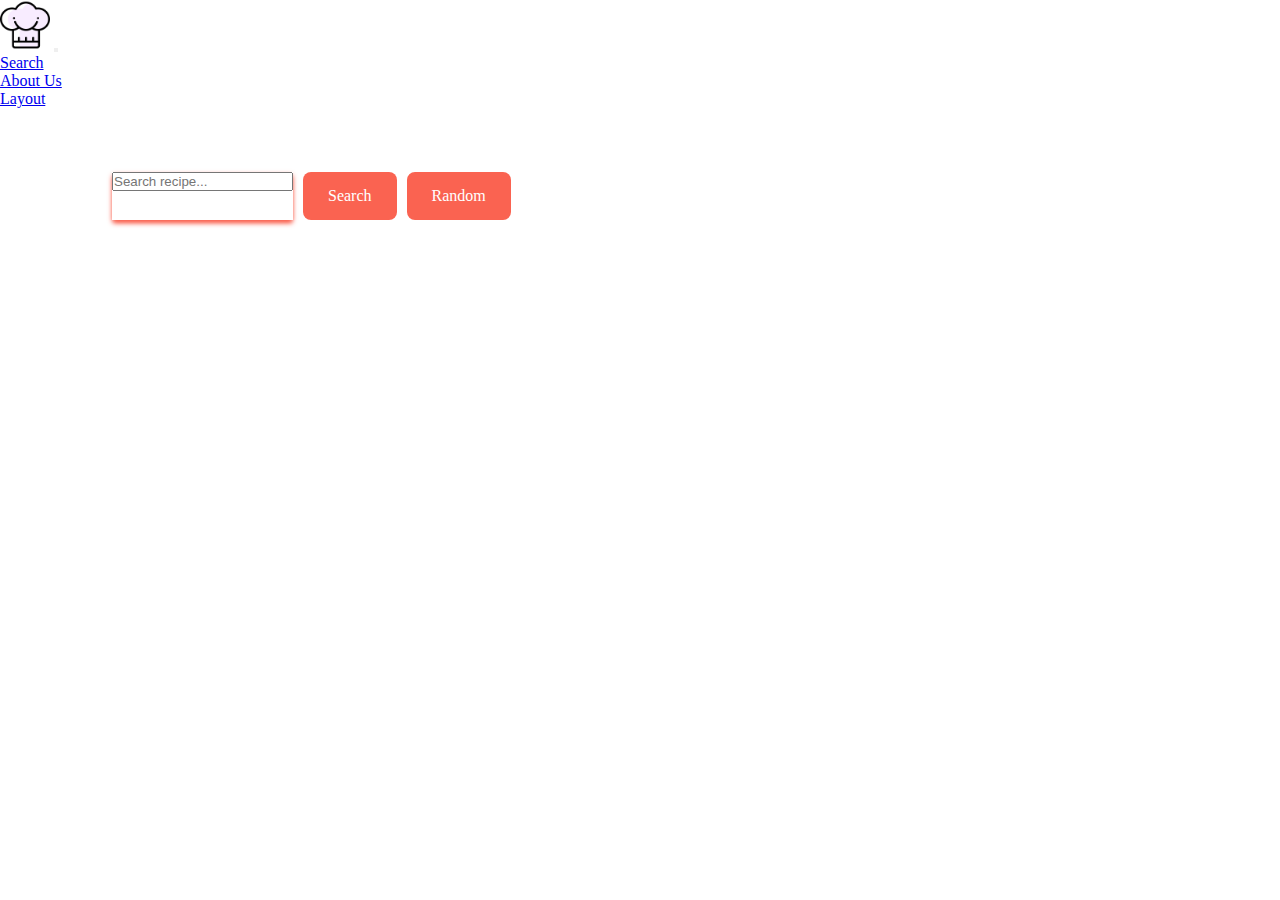
<file: index.html>
<!DOCTYPE html>
<html lang="es">
  <head>
    <meta charset="UTF-8">
    <meta http-equiv="X-UA-Compatible" content="IE=edge">
    <meta name="viewport" content="width=device-width, initial-scale=1.0">
  <!-- Icono de pestaña -->
    <link rel="icon" href="./src/assets/ICONS/cocinero.png">
  <!-- Nombre de la pestaña -->
    <title>Buscador de recetas</title>
  <!-- Bootstrap -->
    <link href="https://cdn.jsdelivr.net/npm/bootstrap@5.2.0/dist/css/bootstrap.min.css" rel="stylesheet" integrity="sha384-gH2yIJqKdNHPEq0n4Mqa/HGKIhSkIHeL5AyhkYV8i59U5AR6csBvApHHNl/vI1Bx" crossorigin="anonymous">
  <!-- CSS -->
    <link rel="stylesheet" href="./src/assets/css/index.css">
  </head>

  <body>
    <!-- Barra de navegacion -->
    <section>
      <nav class="navbar navbar-expand-lg bg-light">
        <div class="container-fluid">
          <a href="index.html"><img width="50px;" src="./src/assets/ICONS/cocinero.png"></a>
          <button class="navbar-toggler" type="button" data-bs-toggle="collapse" data-bs-target="#navbarSupportedContent" aria-controls="navbarSupportedContent" aria-expanded="false" aria-label="Toggle navigation">
            <span class="navbar-toggler-icon"></span>
          </button>
          <div class="collapse navbar-collapse" id="navbarSupportedContent">      
            <ul class="navbar-nav mx-auto">
              <li class="nav-item">
                <a class="nav-link active" aria-current="page" href="index.html">Search</a>
              </li>
              <li class="nav-item">
                <a class="nav-link" href="./src/aboutUs.html">About Us</a>
              </li>
              <li class="nav-item">
                <a class="nav-link" href="./src/layout.html">Layout</a>
              </li>
            </ul>
          </div>
        </div>
      </nav>
    </section>
    
    <div class="cuerpo">

      <!-- Input de busqueda y botones -->
      <section class="searchBar">
        <div class="input-group">
          <input id="inputBuscar" type="text" class="form-control" placeholder="Search recipe..."
            aria-label="Recipient's username with two button addons">
        </div>
        <a id="botonBuscar" class="fcc-btn">Search</a>
        <a id="botonRandom" class="fcc-btn">Random</a>
      </section>

      <!-- Botón de volver -->
  <div class="row" id="buttonBack">
    <section class="col-3">
        <a id="backButton" class="fcc-btn" href="index.html">Go Back</a>
    </section>
  </div>

      <!-- Tarjetas de resultados -->
      <section>
        <div class="resultados">
          <div id="comida">
            <!-- Resultado -->
          </div>
        </div>
      </section>
    </div>

    <!-- JavaScript -->
    <script src="./src/js/index.js"></script>
    <!-- JavaScript Bootstrap-->
    <script src="https://cdn.jsdelivr.net/npm/bootstrap@5.2.0/dist/js/bootstrap.bundle.min.js"
      integrity="sha384-A3rJD856KowSb7dwlZdYEkO39Gagi7vIsF0jrRAoQmDKKtQBHUuLZ9AsSv4jD4Xa"
      crossorigin="anonymous"></script>
  </body>
</html>
</file>
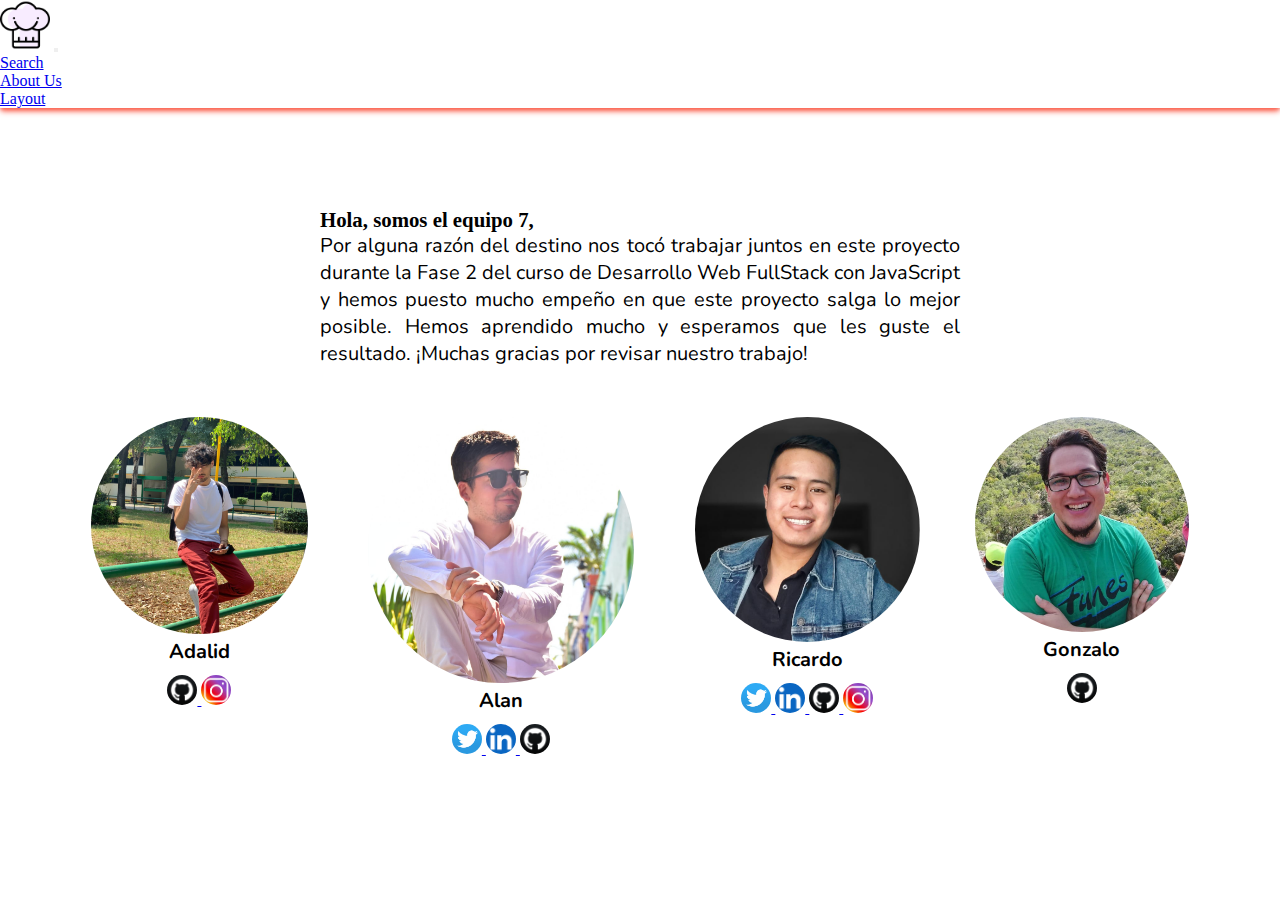
<file: src/aboutUs.html>
<!DOCTYPE html>
<html lang="es">
<head>
    <meta charset="UTF-8">
    <meta http-equiv="X-UA-Compatible" content="IE=edge">
    <meta name="viewport" content="width=device-width, initial-scale=1.0">
<!-- Icono de pestaña -->
  <link rel="icon" href="./assets/ICONS/cocinero.png">
<!-- Nombre de la pestaña -->
  <title>Sobre nosotros</title>
<!-- Bootstrap -->
  <link href="https://cdn.jsdelivr.net/npm/bootstrap@5.2.0/dist/css/bootstrap.min.css" rel="stylesheet" integrity="sha384-gH2yIJqKdNHPEq0n4Mqa/HGKIhSkIHeL5AyhkYV8i59U5AR6csBvApHHNl/vI1Bx" crossorigin="anonymous">
<!-- CSS -->
  <link rel="stylesheet" href="./assets/css/index.css">
  <link rel="stylesheet" href="./assets/css/aboutUs.css">
<!-- Google Fonts -->
  <link rel="preconnect" href="https://fonts.googleapis.com">
  <link rel="preconnect" href="https://fonts.gstatic.com" crossorigin>
  <link href="https://fonts.googleapis.com/css2?family=Nunito:wght@300&display=swap" rel="stylesheet">
</head>

<body>
    <!-- Barra de navegacion -->
    <section>
      <nav class="navbar navbar-expand-lg bg-light">
        <div class="container-fluid">
          <a href="../index.html"><img width="50px;" src="./assets/ICONS/cocinero.png"></a>
          <button class="navbar-toggler" type="button" data-bs-toggle="collapse" data-bs-target="#navbarSupportedContent" aria-controls="navbarSupportedContent" aria-expanded="false" aria-label="Toggle navigation">
            <span class="navbar-toggler-icon"></span>
          </button>
          <div class="collapse navbar-collapse" id="navbarSupportedContent">      
            <ul class="navbar-nav mx-auto">
              <li class="nav-item">
                <a class="nav-link" aria-current="page" href="../index.html">Search</a>
              </li>
              <li class="nav-item">
                <a class="nav-link active" href="./aboutUs.html">About Us</a>
              </li>
              <li class="nav-item">
                <a class="nav-link" href="./layout.html">Layout</a>
              </li>
            </ul>
          </div>
        </div>
      </nav>
    </section>
  <!-- Texto acerca de -->
  <section>
    <div class="about">
      <h3>Hola, somos el equipo 7,</h3>
      <p class="texto">
        Por alguna razón del destino nos tocó trabajar juntos en este proyecto durante la Fase 2 del curso de Desarrollo Web FullStack con JavaScript y hemos puesto mucho empeño en que este proyecto salga lo mejor posible. Hemos aprendido mucho y esperamos que les guste el resultado. ¡Muchas gracias por revisar nuestro trabajo!
      </p>
    </div>
  </section>

    <!-- Tarjetas de presentacion -->
    <section class="presentacion">    
    <div class="row row-cols-1 row-cols-md-6 g-3">
        
        <div class="col">
            <div class="card">
              <div class="user">
                <img src="./assets/img/adalid.png" alt="Fotografia">
              </div>
                <div class="card-body">
                <h5 class="card-title">Adalid</h5>
               

                <div class="social">             
                <a href="https://github.com/AdalCat">
                  <img src="./assets/ICONS/github.png" 
                  alt="GitHub">
                </a>
                <a href="https://instagram.com/sanadalid">
                  <img src="./assets/ICONS/Instagram.png" 
                  alt="Instagram">
                </a>
                </div>
              </div>
            </div>
          </div>

        <div class="col">
            <div class="card">
              <div class="user">
                <img src="./assets/img/alan.png" alt="...">
              </div>
                <div class="card-body">
                <h5 class="card-title">Alan</h5>
               
                <div class="social">
                  <a href="https://twitter.com/AlanDraker">
                  <img src="./assets/ICONS/twitter.png" alt="twitter">
                  </a>
                  <a href="https://www.linkedin.com/in/alan-manuel-ramos-cornejo-132702168/">
                  <img src="./assets/ICONS/linkedin.png" alt="linked in">
                  </a>
                  <a href="https://github.com/alandraker24">
                  <img src="./assets/ICONS/github.png" alt="GitHub">
                  </a>
                </div>
              </div>
            </div>
          </div>

          <div class="col">
            <div class="card">
              <div class="user">
                <img src="./assets/img/ricardo.png" alt="...">
              </div>
                <div class="card-body">
                <h5 class="card-title">Ricardo</h5>
               
                <div class="social">
                  <a href="https://twitter.com/RGarcruz">
                  <img src="./assets/ICONS/twitter.png" alt="twitter">
                  </a>
                  <a href="https://www.linkedin.com/in/ricardo-gcruz">
                  <img src="./assets/ICONS/linkedin.png" alt="linked in">
                  </a>
                  <a href="https://github.com/ricardo-gc">
                  <img src="./assets/ICONS/github.png" alt="GitHub">
                  </a>
                  <a href="https://www.instagram.com/ric.ric.gc/">
                  <img src="./assets/ICONS/Instagram.png" alt="Instagram">
                  </a>
                </div>
              </div>
            </div>
          </div>

          <div class="col">
            <div class="card">
              <div class="user">
                <img src="./assets/img/gonzalo.jpg" alt="...">
              </div>
                <div class="card-body">
                <h5 class="card-title">Gonzalo</h5>
               
                <div class="social">
                  <a href="https://github.com/gnzrmsrtg/">
                  <img src="./assets/ICONS/github.png" alt="GitHub">
                  </a>
                </div>
              </div>
            </div>
          </div>

      </div>
    </section>

    <!-- JavaScript Bootstrap-->
    <script src="https://cdn.jsdelivr.net/npm/bootstrap@5.2.0/dist/js/bootstrap.bundle.min.js" integrity="sha384-A3rJD856KowSb7dwlZdYEkO39Gagi7vIsF0jrRAoQmDKKtQBHUuLZ9AsSv4jD4Xa" crossorigin="anonymous"></script>
</body>
</html>
</file>
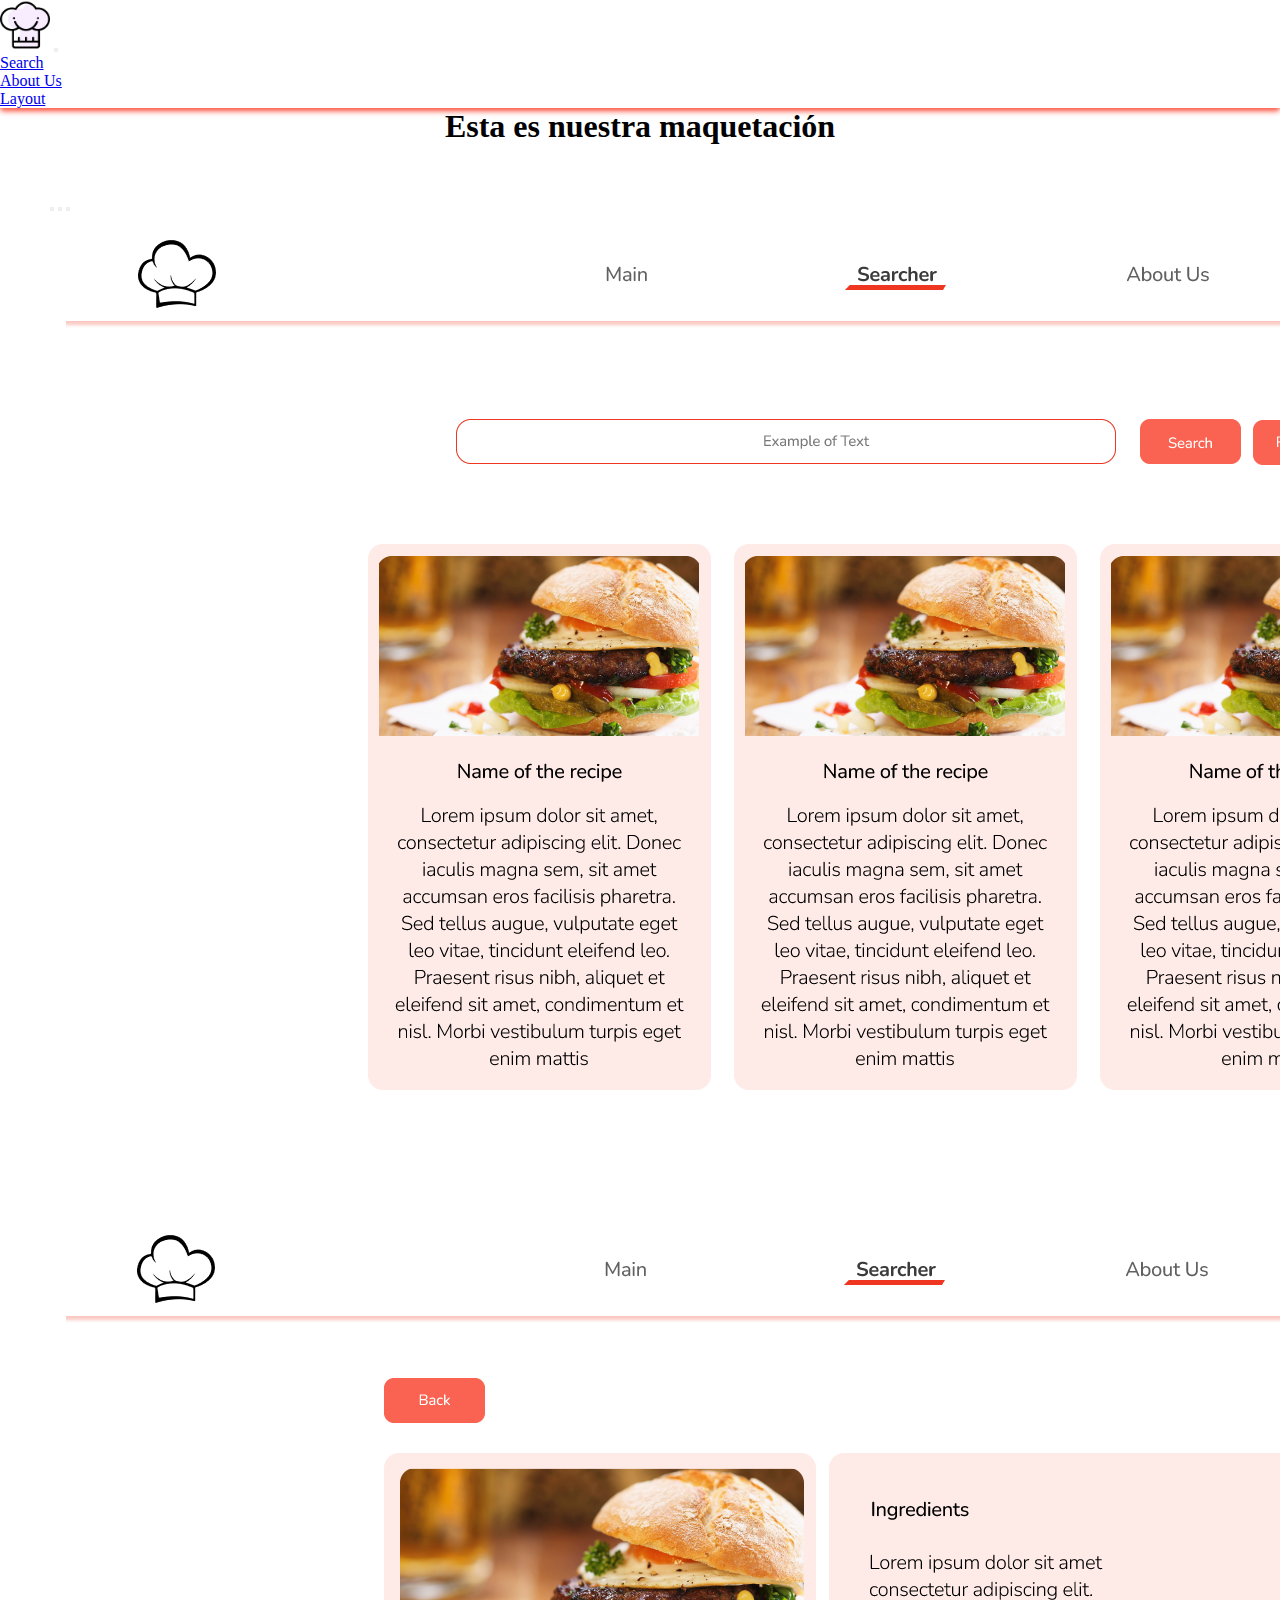
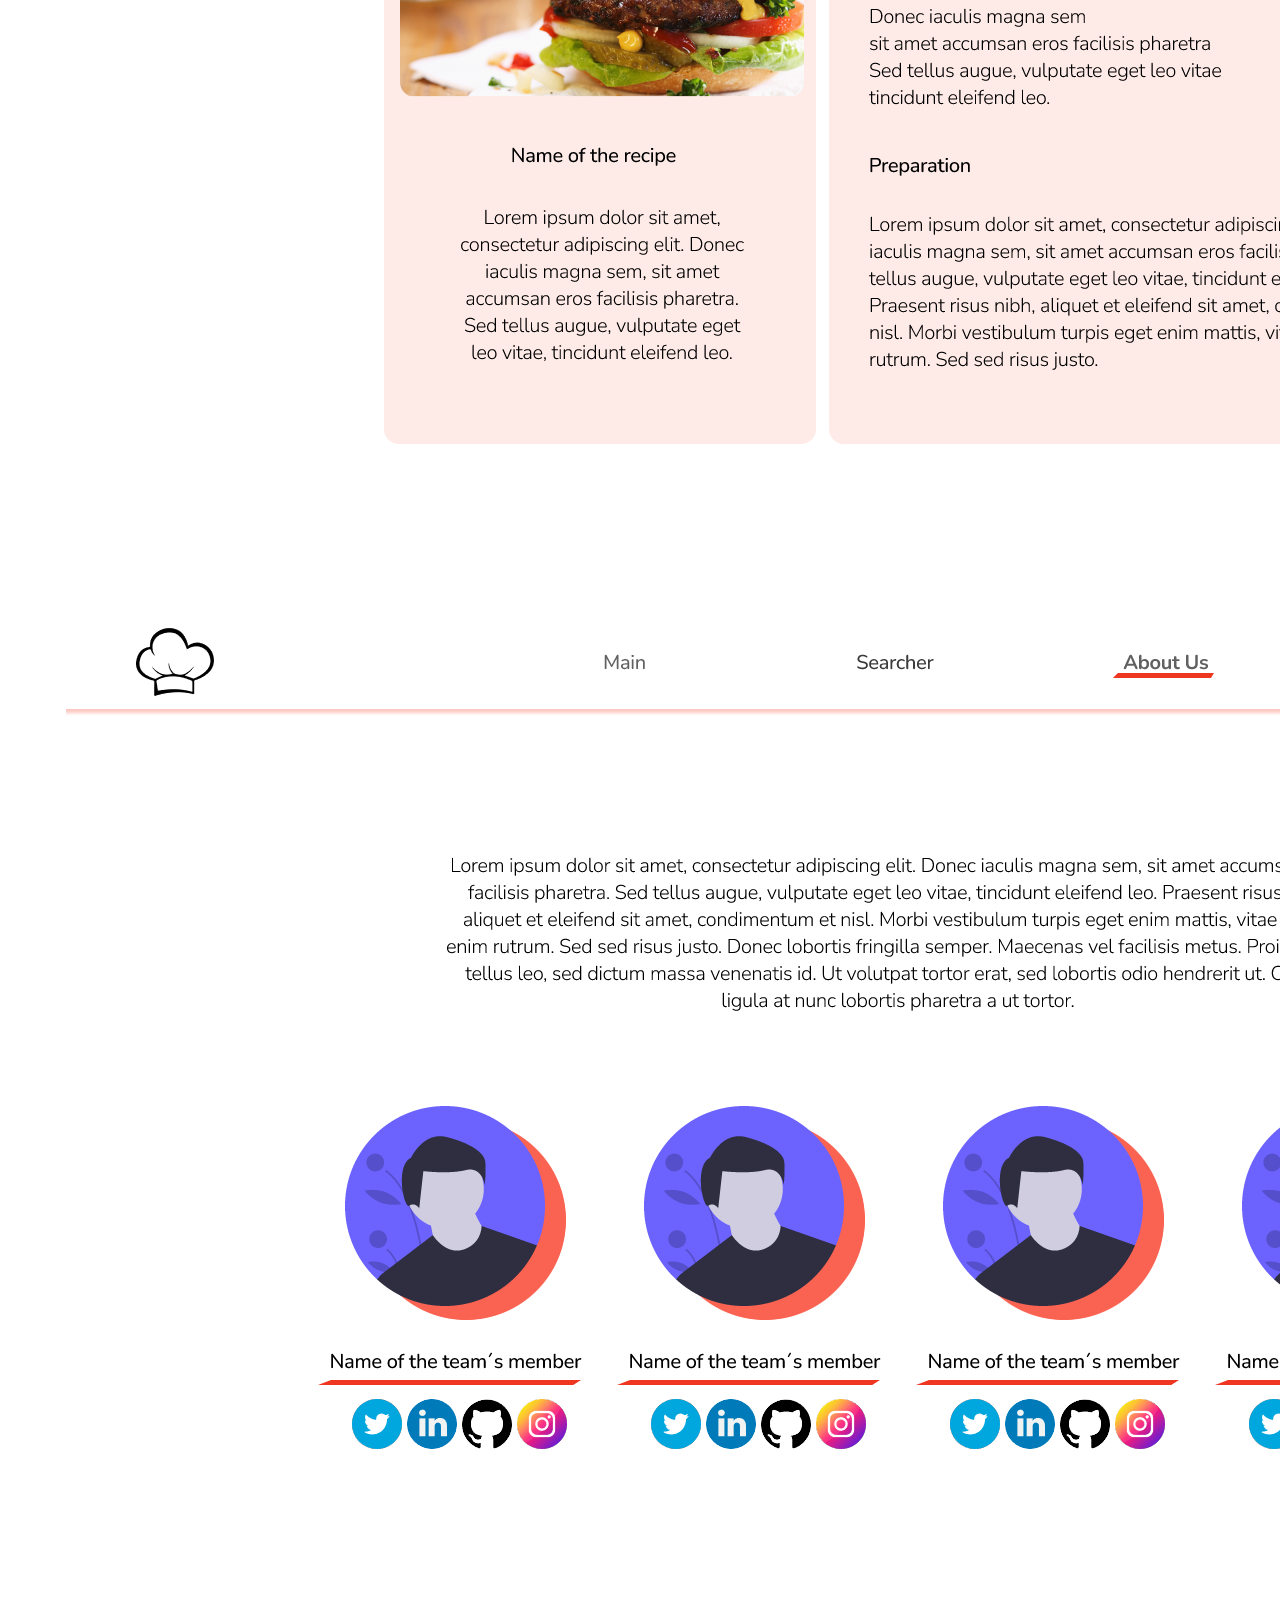
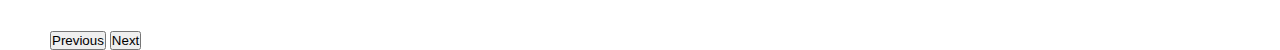
<file: src/layout.html>
<!DOCTYPE html>
<html lang="en">

<head>
    <meta charset="UTF-8">
    <meta http-equiv="X-UA-Compatible" content="IE=edge">
    <meta name="viewport" content="width=device-width, initial-scale=1.0">
    <!-- Icono de pestaña -->
    <link rel="icon" href="./assets/ICONS/cocinero.png">
    <!-- Nombre de la pestaña -->
    <title>Layout</title>
    <!-- Bootstrap -->
    <!-- CSS only -->
    <link href="https://cdn.jsdelivr.net/npm/bootstrap@5.2.0/dist/css/bootstrap.min.css" 
    rel="stylesheet" integrity="sha384-gH2yIJqKdNHPEq0n4Mqa/HGKIhSkIHeL5AyhkYV8i59U5AR6csBvApHHNl/vI1Bx" 
    crossorigin="anonymous">
    <!-- CSS -->
    <link rel="stylesheet" href="./assets/css/index.css">
</head>

<body>
    <!-- Barra de navegacion -->
    <section>
      <nav class="navbar navbar-expand-lg bg-light">
        <div class="container-fluid">
          <a href="../index.html"><img width="50px;" src="./assets/ICONS/cocinero.png"></a>
          <button class="navbar-toggler" type="button" data-bs-toggle="collapse" data-bs-target="#navbarSupportedContent" aria-controls="navbarSupportedContent" aria-expanded="false" aria-label="Toggle navigation">
            <span class="navbar-toggler-icon"></span>
          </button>
          <div class="collapse navbar-collapse" id="navbarSupportedContent">      
            <ul class="navbar-nav mx-auto">
              <li class="nav-item">
                <a class="nav-link" aria-current="page" href="../index.html">Search</a>
              </li>
              <li class="nav-item">
                <a class="nav-link" href="./aboutUs.html">About Us</a>
              </li>
              <li class="nav-item">
                <a class="nav-link active" href="./layout.html">Layout</a>
              </li>
            </ul>
          </div>
        </div>
      </nav>
    </section>

        <h1 style="text-align: center;">Esta es nuestra maquetación</h1>

    <section class="layout">
      <div id="carouselExampleDark" class="carousel carousel-dark slide" data-bs-ride="carousel">
        <div class="carousel-indicators">
          <button type="button" data-bs-target="#carouselExampleDark" data-bs-slide-to="0" class="active" aria-current="true" aria-label="Slide 1"></button>
          <button type="button" data-bs-target="#carouselExampleDark" data-bs-slide-to="1" aria-label="Slide 2"></button>
          <button type="button" data-bs-target="#carouselExampleDark" data-bs-slide-to="2" aria-label="Slide 3"></button>
        </div>
        <div style="padding: 1em;" class="carousel-inner">
          <div class="carousel-item active" data-bs-interval="10000">
            <img src="./assets/img/1.png" class="d-block w-100" alt="...">

          </div>
          <div class="carousel-item" data-bs-interval="2000">
            <img src="./assets/img/2.png" class="d-block w-100" alt="...">
 
          </div>
          <div class="carousel-item">
            <img src="./assets/img/3.png" class="d-block w-100" alt="...">

          </div>
        </div>
        <button class="carousel-control-prev" type="button" data-bs-target="#carouselExampleDark" data-bs-slide="prev">
          <span class="carousel-control-prev-icon" aria-hidden="true"></span>
          <span class="visually-hidden">Previous</span>
        </button>
        <button class="carousel-control-next" type="button" data-bs-target="#carouselExampleDark" data-bs-slide="next">
          <span class="carousel-control-next-icon" aria-hidden="true"></span>
          <span class="visually-hidden">Next</span>
        </button>
      </div>

    </section>


    <!-- JavaScript Bootstrap-->
    <script src="https://cdn.jsdelivr.net/npm/bootstrap@5.2.0/dist/js/bootstrap.bundle.min.js" integrity="sha384-A3rJD856KowSb7dwlZdYEkO39Gagi7vIsF0jrRAoQmDKKtQBHUuLZ9AsSv4jD4Xa" crossorigin="anonymous"></script>
</body>

</html>
</file>
<file: src/assets/css/index.css>
/* all */

* {
    padding: 0;
    margin: 0;
    box-sizing: border-box;
}

/* Barra de navegacion */

.navbar {
    border: 0 !important;
	box-shadow: 0 4px 6px -1px #FA6351, 0 2px 4px -1px #FA6351;
}

/* Botones de search y random */

.searchBar {
    padding: 2em 5em;
    display: flex;
}

.fcc-btn {
    border-radius: 0.5em;
    background-color: #FA6351;
    color: white;
    padding: 15px 25px;
    text-decoration: none;
    box-shadow: inset 0 -3px 0 0 red;
    box-shadow: none;
}

.fcc-btn:hover {
    background: #FA6351;
    color: lightgrey;
    cursor: pointer;
}

/* Input de busqueda */

.input-group {
    border: 0 !important;
	box-shadow: 0 4px 5px -1px #FA6351, 0 2px 5px -1px #FA6351;
}

#input-buscar {
    width: 100%;
}

#botonBuscar {
    margin-left: 10px;
    margin-right: 10px;
}

#comida {
    display: grid;
    grid-template-columns: repeat(3, 1fr);
    gap: 0.5em 1.5em;
}

#buttonBack {
    display: none;
}

#backButton {
    padding: 10px;
}

/* Cards de recetas */

.comida-articulo {
    border-radius: 1rem;
    -webkit-border-radius: 1rem;
    -moz-border-radius: 1rem;
    -ms-border-radius: 1rem;
    -o-border-radius: 1rem;
    overflow: hidden;
    box-shadow: 0 4px 21px -12px rgba(0, 0, 0, 0.79);
    margin: 2rem 0;
}

.comida-imagen img{
    width: 100%;
    display: block;
    z-index: 0;
}

.comida-nombre {
    padding: 1.5em;
}

.comida-nombre h3 {
    font-size: 1.4rem;
}

.cuerpo {
    max-width: 1280px;
    margin: 0 auto;
    padding: 2rem;
    background: #fff;
    text-align: center;
}

/* Botones para ver la receta */

.comida-boton:hover {
    cursor: pointer;
}

/* No se ha encontrado nada */
.sinCoincidencia {
    display: grid;
    grid-template-columns: 1fr!important;
    color: rgb(0, 0, 0);
    font-size: 1.8rem;
    font-weight: 600;
    width: 100%;
}

.layout {
    padding: 50px 50px 0px 50px;
}

/* Parte responsiva media queries */



@media (max-width: 575px) {
    .searchBar {
        padding: 0;
        margin: 0;
        display: inline;
    }

    #input-buscar {
        width: 100%;
    }
    
    .fcc-btn {
        margin-top: 5em;
    }

    #comida {
        grid-template-columns: repeat(1, 1fr);
        gap: 0.4em;
    }

    #buttonBack {
        width: 100%;
    }
    
    .col-3 {
        width: 100%;
        margin: 1em;
        padding: 1em;
        justify-content: center;
    }

    .resultados {
        margin-top: 1em;
    }

}

@media (min-width: 576px) and (max-width: 767px) {
    #comida {
        grid-template-columns: repeat(2, 1fr);
    }
    .comida-articulo{
        margin: 0;
    }

    .searchBar {
        padding: 0;
        margin: 0;
        display: inline;
    }

    #input-buscar {
        width: 100%;
    }
    
    .fcc-btn {
        margin-top: 5em;
    }
    
    .resultados{
        margin-top: 3em;
    } 

    .col-3 {
        margin: 2em;
    }

} 

@media (min-width: 768px) and (max-width: 991px) {
    #comida {
        grid-template-columns: repeat(3, 1fr);
    }

    #input-buscar {
        width: 100%;
    }

}
</file>
<file: src/assets/css/aboutUs.css>
* {
    margin: 0;
    padding: 0;
    box-sizing: border-box;
}

/* Barra de navegacion */

.navbar {
    border: 0 !important;
	box-shadow: 0 4px 6px -1px #FA6351, 0 2px 4px -1px #FA6351;
}

body {
    background-color: #fff;
}

p, h5 {
    font-family: 'Nunito';
    font-size: 20px;
}

h3 {
    padding-left: 25%;
    font-size: 1.3em;
}

.about {
    padding-top: 100px;
}

.texto {
    padding-left: 25%;
    padding-right: 25%;
    text-align: justify;
    padding-bottom: 50px;
   
}

.presentacion > *{
    display: flex;
    justify-content: center;
    padding-left: 5%;
    padding-right: 5%;
    
}

.card {
   
    justify-items: center;
    text-align: center;
    vertical-align: middle;
    flex-direction: column;
    border-style: none;
    
}

.card-title {
    padding-bottom: 10px;
}

.card > img {
    text-align: center;
    border-radius: 50%;
    width: 80%;
    height: auto;
}

.user > img {
    text-align: center;
    width: 80%;
    border-radius: 50%;
}

.social > a > img {
    width: 30px;
    border-radius: 50%;
    
}

/*dispositivos moviles en vista  viewport (vertical) */
@media (max-width: 575px) { 
    
    /*  */
  
}
</file>
